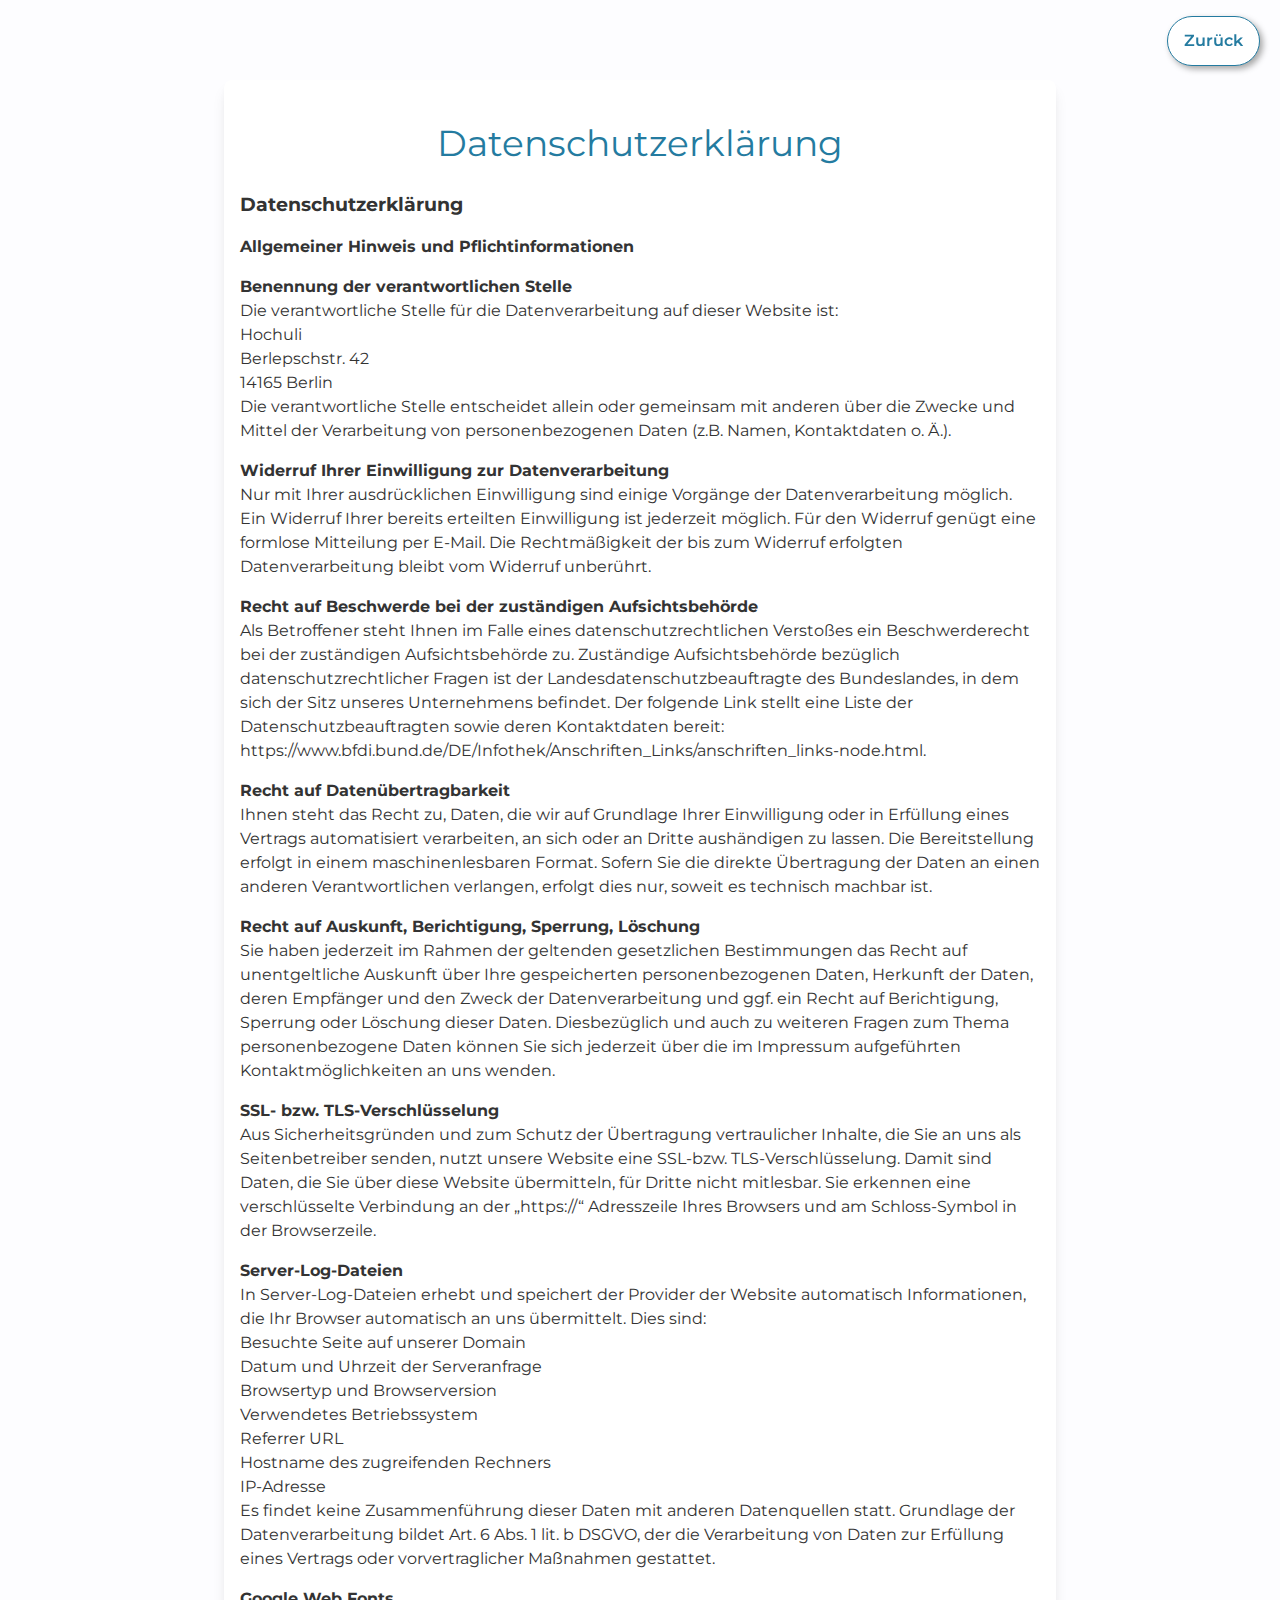
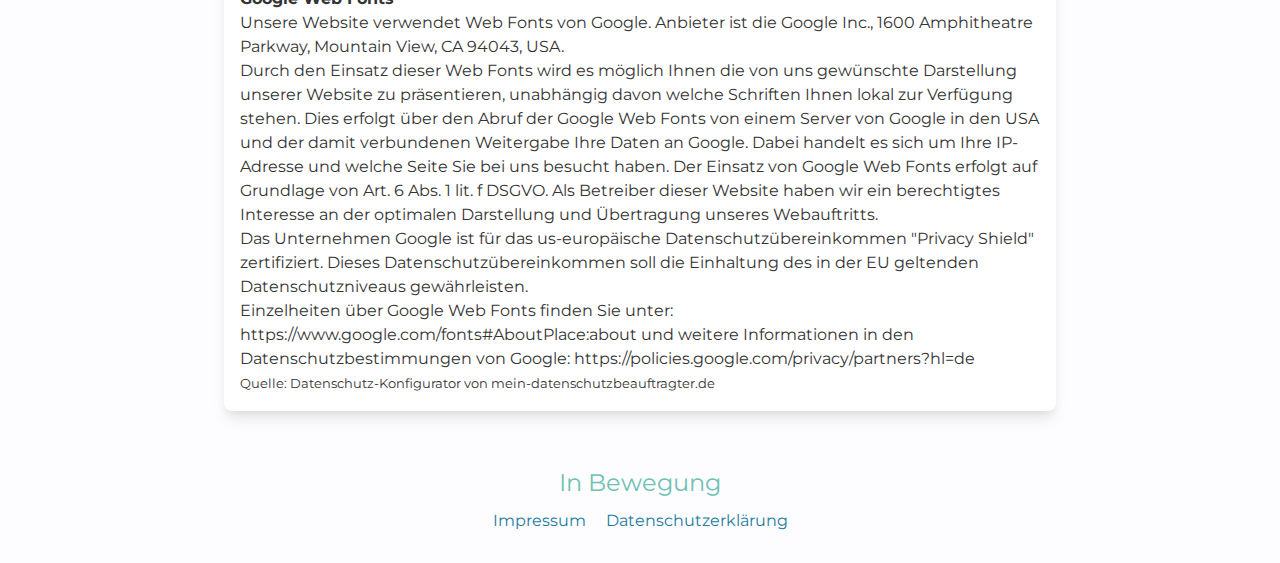
<file: datenschutz.html>
<!DOCTYPE html>
<html>
  <head>
    <meta charset="utf-8" />
    <meta name="viewport" content="width=device-width, initial-scale=1" />

    <!-- Favicons -->
    <link href="img/favicon_red.png" rel="icon" />

    <!-- Google Fonts -->
    <link
      href="https://fonts.googleapis.com/css?family=Montserrat&display=swap"
      rel="stylesheet"
    />

    <!-- CSS -->
    <!--   <link rel="stylesheet" href="https://cdnjs.cloudflare.com/ajax/libs/animate.css/3.7.2/animate.min.css"> -->
    <link
      rel="stylesheet"
      href="https://use.fontawesome.com/releases/v5.7.2/css/all.css"
      integrity="sha384-fnmOCqbTlWIlj8LyTjo7mOUStjsKC4pOpQbqyi7RrhN7udi9RwhKkMHpvLbHG9Sr"
      crossorigin="anonymous"
    />

    <script type="text/javascript" src="js/wow.js"></script>
    <link href="css/animate.css" rel="stylesheet" type="text/css" />

    <script type="text/javascript" src="js/jquery.1.8.3.min.js"></script>
    <script type="text/javascript" src="js/jquery.easing.1.3.js"></script>
    <script type="text/javascript" src="js/jquery-scrolltofixed.js"></script>

    <!-- Main Stylesheet File -->
    <link rel="stylesheet" href="css/main.css" />
    <link href="css/project.css" rel="stylesheet" />

    <title>In Bewegung</title>
  </head>

  <body>
    <!-- Navbar -->

    <nav
      id="header"
      class="fixed w-full z-30 top-0 text-transparent bg-transparent"
    >
      <div
        class="w-full container mx-auto flex items-center justify-end mt-4 pr-5"
      >
        <a
          href="index.html"
          class="bg-white text-ib-blue font-semibold py-3 px-4 rounded-full border border-ib-blue shadow-custom"
          >Zurück
        </a>
      </div>
    </nav>

    <div class="h-20"></div>

    <section id="datenschutz-section">
      <div class="container mx-auto px-4">
        <div
          id="service_list_card"
          class="md:w-2/3 mx-auto mb-6 bg-white rounded-lg shadow-lg py-4"
        >
          <div class="text-center text-lg md:text-4xl my-5 text-ib-blue">
            Datenschutzerklärung
          </div>
          <div class="px-4 text-sm md:text-base">
            <p class="mt-4">
              <strong><big>Datenschutzerklärung</big></strong>
            </p>
            <p class="mt-4">
              <strong>Allgemeiner Hinweis und Pflichtinformationen</strong>
            </p>
            <p class="mt-4">
              <strong>Benennung der verantwortlichen Stelle</strong>
            </p>
            <p>
              Die verantwortliche Stelle für die Datenverarbeitung auf dieser
              Website ist:
            </p>
            <p>
              <span id="s3-t-ansprechpartner">Hochuli</span><br /><span
                id="s3-t-strasse"
                >Berlepschstr. 42</span
              ><br /><span id="s3-t-plz">14165</span>
              <span id="s3-t-ort">Berlin</span>
            </p>
            <p></p>
            <p>
              Die verantwortliche Stelle entscheidet allein oder gemeinsam mit
              anderen über die Zwecke und Mittel der Verarbeitung von
              personenbezogenen Daten (z.B. Namen, Kontaktdaten o. Ä.).
            </p>

            <p class="mt-4">
              <strong>Widerruf Ihrer Einwilligung zur Datenverarbeitung</strong>
            </p>
            <p>
              Nur mit Ihrer ausdrücklichen Einwilligung sind einige Vorgänge der
              Datenverarbeitung möglich. Ein Widerruf Ihrer bereits erteilten
              Einwilligung ist jederzeit möglich. Für den Widerruf genügt eine
              formlose Mitteilung per E-Mail. Die Rechtmäßigkeit der bis zum
              Widerruf erfolgten Datenverarbeitung bleibt vom Widerruf
              unberührt.
            </p>

            <p class="mt-4">
              <strong
                >Recht auf Beschwerde bei der zuständigen
                Aufsichtsbehörde</strong
              >
            </p>
            <p>
              Als Betroffener steht Ihnen im Falle eines datenschutzrechtlichen
              Verstoßes ein Beschwerderecht bei der zuständigen Aufsichtsbehörde
              zu. Zuständige Aufsichtsbehörde bezüglich datenschutzrechtlicher
              Fragen ist der Landesdatenschutzbeauftragte des Bundeslandes, in
              dem sich der Sitz unseres Unternehmens befindet. Der folgende Link
              stellt eine Liste der Datenschutzbeauftragten sowie deren
              Kontaktdaten bereit:
              <a
                href="https://www.bfdi.bund.de/DE/Infothek/Anschriften_Links/anschriften_links-node.html"
                target="_blank"
                >https://www.bfdi.bund.de/DE/Infothek/Anschriften_Links/anschriften_links-node.html</a
              >.
            </p>

            <p class="mt-4"><strong>Recht auf Datenübertragbarkeit</strong></p>
            <p>
              Ihnen steht das Recht zu, Daten, die wir auf Grundlage Ihrer
              Einwilligung oder in Erfüllung eines Vertrags automatisiert
              verarbeiten, an sich oder an Dritte aushändigen zu lassen. Die
              Bereitstellung erfolgt in einem maschinenlesbaren Format. Sofern
              Sie die direkte Übertragung der Daten an einen anderen
              Verantwortlichen verlangen, erfolgt dies nur, soweit es technisch
              machbar ist.
            </p>

            <p class="mt-4">
              <strong
                >Recht auf Auskunft, Berichtigung, Sperrung, Löschung</strong
              >
            </p>
            <p>
              Sie haben jederzeit im Rahmen der geltenden gesetzlichen
              Bestimmungen das Recht auf unentgeltliche Auskunft über Ihre
              gespeicherten personenbezogenen Daten, Herkunft der Daten, deren
              Empfänger und den Zweck der Datenverarbeitung und ggf. ein Recht
              auf Berichtigung, Sperrung oder Löschung dieser Daten.
              Diesbezüglich und auch zu weiteren Fragen zum Thema
              personenbezogene Daten können Sie sich jederzeit über die im
              Impressum aufgeführten Kontaktmöglichkeiten an uns wenden.
            </p>

            <p class="mt-4"><strong>SSL- bzw. TLS-Verschlüsselung</strong></p>
            <p>
              Aus Sicherheitsgründen und zum Schutz der Übertragung
              vertraulicher Inhalte, die Sie an uns als Seitenbetreiber senden,
              nutzt unsere Website eine SSL-bzw. TLS-Verschlüsselung. Damit sind
              Daten, die Sie über diese Website übermitteln, für Dritte nicht
              mitlesbar. Sie erkennen eine verschlüsselte Verbindung an der
              „https://“ Adresszeile Ihres Browsers und am Schloss-Symbol in der
              Browserzeile.
            </p>

            <p class="mt-4"><strong>Server-Log-Dateien</strong></p>
            <p>
              In Server-Log-Dateien erhebt und speichert der Provider der
              Website automatisch Informationen, die Ihr Browser automatisch an
              uns übermittelt. Dies sind:
            </p>
            <ul>
              <li>Besuchte Seite auf unserer Domain</li>
              <li>Datum und Uhrzeit der Serveranfrage</li>
              <li>Browsertyp und Browserversion</li>
              <li>Verwendetes Betriebssystem</li>
              <li>Referrer URL</li>
              <li>Hostname des zugreifenden Rechners</li>
              <li>IP-Adresse</li>
            </ul>
            <p>
              Es findet keine Zusammenführung dieser Daten mit anderen
              Datenquellen statt. Grundlage der Datenverarbeitung bildet Art. 6
              Abs. 1 lit. b DSGVO, der die Verarbeitung von Daten zur Erfüllung
              eines Vertrags oder vorvertraglicher Maßnahmen gestattet.
            </p>

            <p class="mt-4"><strong>Google Web Fonts</strong></p>
            <p>
              Unsere Website verwendet Web Fonts von Google. Anbieter ist die
              Google Inc., 1600 Amphitheatre Parkway, Mountain View, CA 94043,
              USA.
            </p>
            <p>
              Durch den Einsatz dieser Web Fonts wird es möglich Ihnen die von
              uns gewünschte Darstellung unserer Website zu präsentieren,
              unabhängig davon welche Schriften Ihnen lokal zur Verfügung
              stehen. Dies erfolgt über den Abruf der Google Web Fonts von einem
              Server von Google in den USA und der damit verbundenen Weitergabe
              Ihre Daten an Google. Dabei handelt es sich um Ihre IP-Adresse und
              welche Seite Sie bei uns besucht haben. Der Einsatz von Google Web
              Fonts erfolgt auf Grundlage von Art. 6 Abs. 1 lit. f DSGVO. Als
              Betreiber dieser Website haben wir ein berechtigtes Interesse an
              der optimalen Darstellung und Übertragung unseres Webauftritts.
            </p>
            <p>
              Das Unternehmen Google ist für das us-europäische
              Datenschutzübereinkommen "Privacy Shield" zertifiziert. Dieses
              Datenschutzübereinkommen soll die Einhaltung des in der EU
              geltenden Datenschutzniveaus gewährleisten.
            </p>
            <p>
              Einzelheiten über Google Web Fonts finden Sie unter:
              <a href="https://www.google.com/fonts#AboutPlace:about"
                >https://www.google.com/fonts#AboutPlace:about</a
              >
              und weitere Informationen in den Datenschutzbestimmungen von
              Google:
              <a href="https://policies.google.com/privacy/partners?hl=de"
                >https://policies.google.com/privacy/partners?hl=de</a
              >
            </p>
            <p>
              <small
                >Quelle: Datenschutz-Konfigurator von
                <a
                  href="http://www.mein-datenschutzbeauftragter.de"
                  target="_blank"
                  >mein-datenschutzbeauftragter.de</a
                ></small
              >
            </p>
          </div>
        </div>
      </div>
    </section>

    <footer id="footer" class="w-full">
      <div class="h-32 bg-transparent flex items-center justify-center">
        <div>
          <p class="text-center text-ib-lblue text-xl md:text-2xl mb-2">
            In Bewegung
          </p>
          <a
            href="impressum.html"
            class="text-center text-ib-blue text-s md:text-s mx-2"
            >Impressum</a
          >
          <a
            href="datenschutz.html"
            class="text-center text-ib-blue text-s md:text-s mx-2 mb-2"
            >Datenschutzerklärung</a
          >
        </div>
      </div>
    </footer>

    <script type="text/javascript">
      $(window).load(function () {
        console.log("asd");
        $("#navAction, .servicelink").bind("click", function (event) {
          var $anchor = $(this);

          $("html, body")
            .stop()
            .animate(
              {
                scrollTop: $($anchor.attr("href")).offset().top - 50,
              },
              1500,
              "easeOutQuad"
            );

          // if you don't want to use the easing effects:
          // $('html, body').stop().animate({
          //   scrollTop: $($anchor.attr('href')).offset().top
          // }, 1000);

          if ($(window).width() < 768) {
            $(".main-nav").hide();
          }
          event.preventDefault();
        });
      });
    </script>

    <script>
      new WOW().init();

      var scrollpos = window.scrollY;
      var header = document.getElementById("header");
      var navcontent = document.getElementById("nav-content");
      var navaction = document.querySelectorAll("#navAction");
      var shadow = document.getElementById("shadow");
      var brandname = document.getElementById("brandname");
      var toToggle = document.querySelectorAll(".toggleColour");

      function changeName(employee) {
        var emp_btn = document.querySelectorAll(".emp_btn");
        for (var i = 0; i < emp_btn.length; i++) {
          emp_btn[i].classList.remove("text-ib-red");
        }
        employee.classList.add("text-ib-red");
        document.getElementById("emp_name").innerHTML = employee.id;
        var emp_card = document.getElementById("emp_card");
        emp_card.classList.add("animated");
        emp_card.classList.add("faster");
        emp_card.classList.add("fadeInLeft");
        setTimeout(function () {
          emp_card.classList.remove("animated");
          emp_card.classList.remove("fadeInLeft");
          emp_card.classList.remove("faster");
        }, 1000);
        console.log(emp_image);
      }
    </script>
  </body>
</html>
</file>
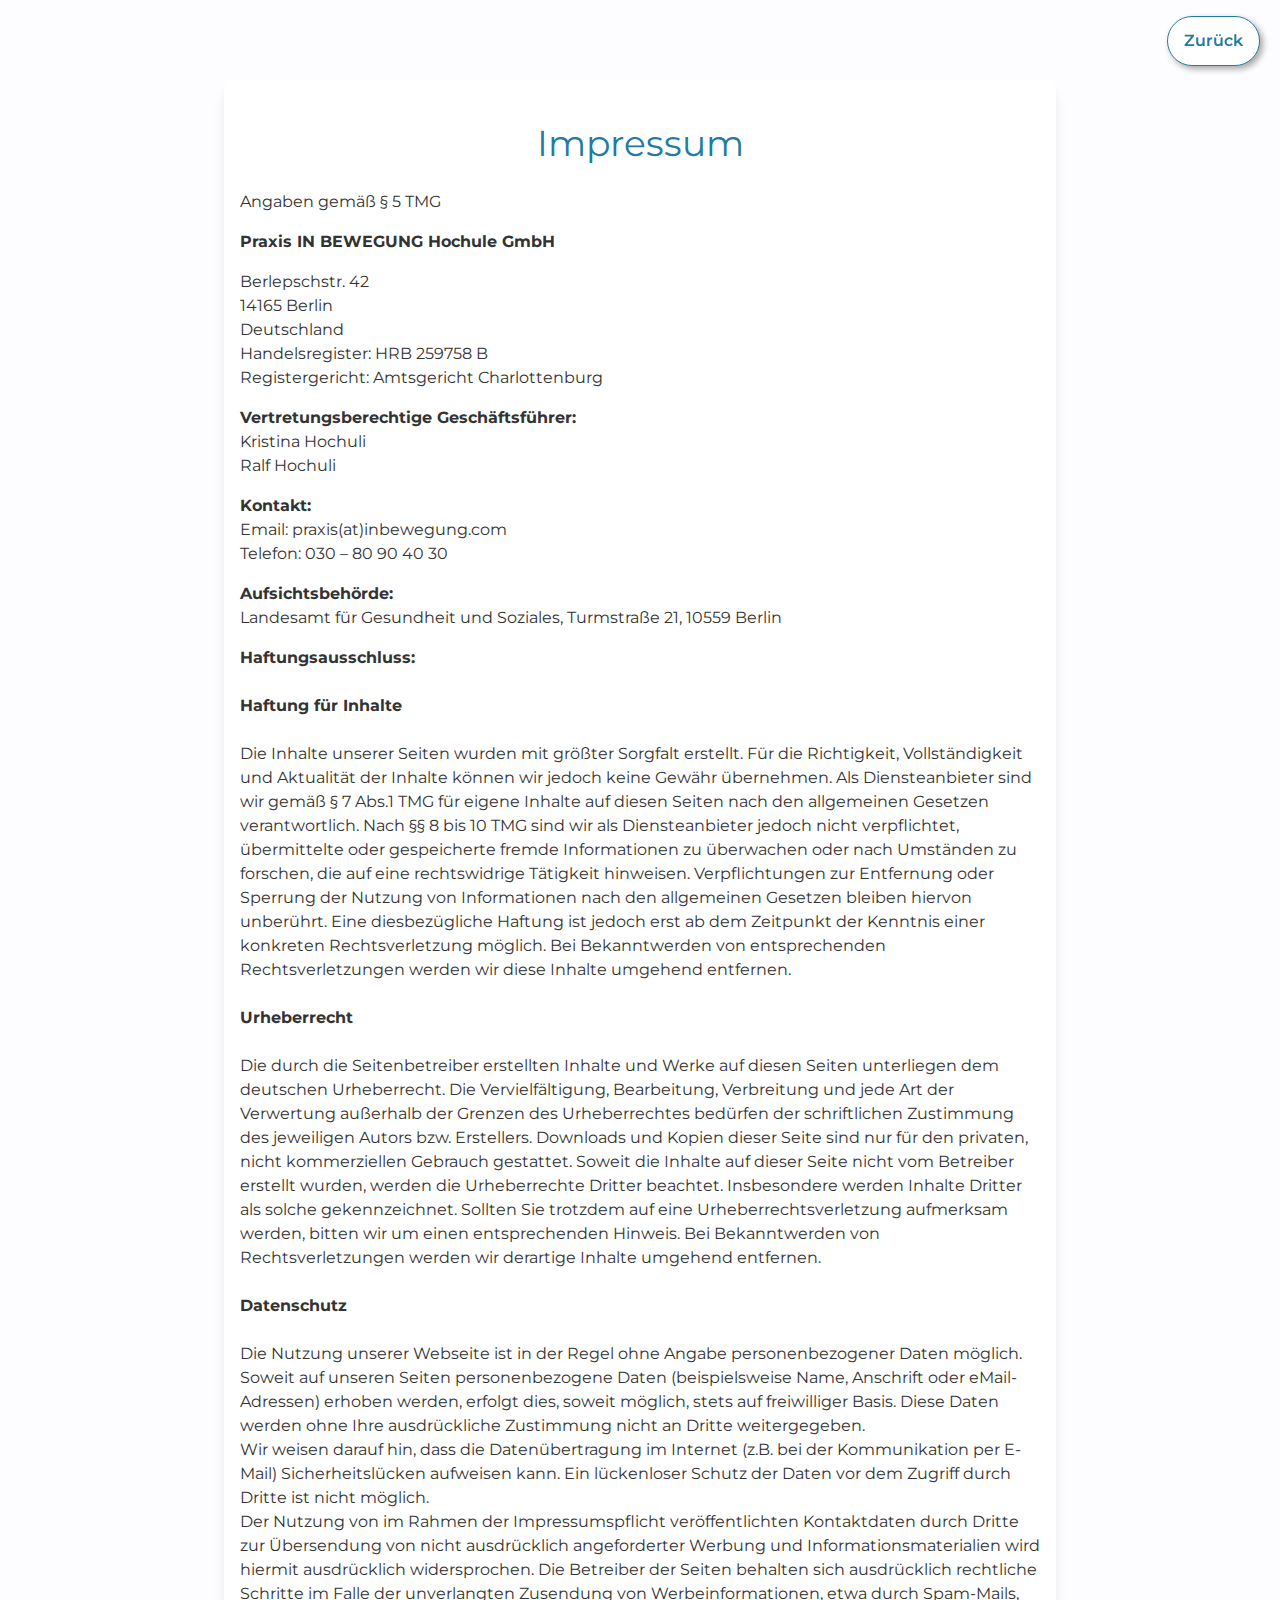
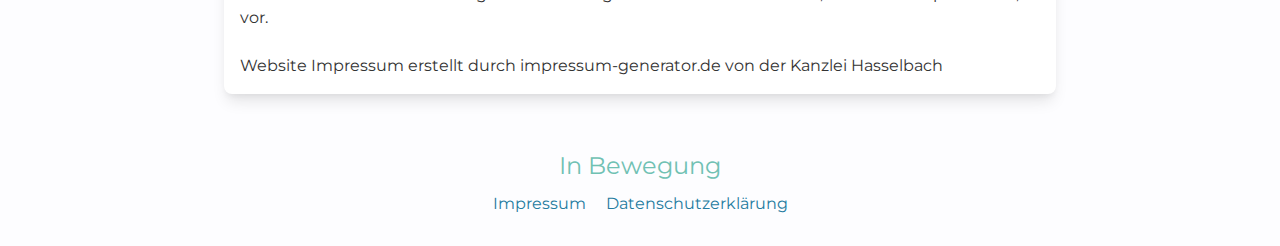
<file: impressum.html>
<!DOCTYPE html>
<html>
  <head>
    <meta charset="utf-8" />
    <meta name="viewport" content="width=device-width, initial-scale=1" />

    <!-- Favicons -->
    <link href="img/favicon_red.png" rel="icon" />

    <!-- Google Fonts -->
    <link
      href="https://fonts.googleapis.com/css?family=Montserrat&display=swap"
      rel="stylesheet"
    />

    <!-- CSS -->
    <!--   <link rel="stylesheet" href="https://cdnjs.cloudflare.com/ajax/libs/animate.css/3.7.2/animate.min.css"> -->
    <link
      rel="stylesheet"
      href="https://use.fontawesome.com/releases/v5.7.2/css/all.css"
      integrity="sha384-fnmOCqbTlWIlj8LyTjo7mOUStjsKC4pOpQbqyi7RrhN7udi9RwhKkMHpvLbHG9Sr"
      crossorigin="anonymous"
    />

    <script type="text/javascript" src="js/wow.js"></script>
    <link href="css/animate.css" rel="stylesheet" type="text/css" />

    <script type="text/javascript" src="js/jquery.1.8.3.min.js"></script>
    <script type="text/javascript" src="js/jquery.easing.1.3.js"></script>
    <script type="text/javascript" src="js/jquery-scrolltofixed.js"></script>

    <!-- Main Stylesheet File -->
    <link rel="stylesheet" href="css/main.css" />
    <link href="css/project.css" rel="stylesheet" />

    <title>In Bewegung</title>
  </head>

  <body>
    <!-- Navbar -->

    <nav
      id="header"
      class="fixed w-full z-30 top-0 text-transparent bg-transparent"
    >
      <div
        class="w-full container mx-auto flex items-center justify-end mt-4 pr-5"
      >
        <a
          href="index.html"
          class="bg-white text-ib-blue font-semibold py-3 px-4 rounded-full border border-ib-blue shadow-custom"
          >Zurück
        </a>
      </div>
    </nav>

    <div class="h-20"></div>

    <section id="datenschutz-section">
      <div class="container mx-auto px-4">
        <div
          id="service_list_card"
          class="md:w-2/3 mx-auto mb-6 bg-white rounded-lg shadow-lg py-4"
        >
          <div class="text-center text-lg md:text-4xl my-5 text-ib-blue">
            Impressum
          </div>
          <div class="px-4 text-sm md:text-base">
            <div class="impressum">
              <p class="mt-4">Angaben gemäß § 5 TMG</p>
              <p class="mt-4">
                <strong>Praxis IN BEWEGUNG Hochule GmbH</strong><br />
              </p>
              <p class="mt-4">
                Berlepschstr. 42<br />
                14165 Berlin <br />
                Deutschland <br />
              </p>
              <p>Handelsregister: HRB 259758 B</p>
              <p>Registergericht: Amtsgericht Charlottenburg</p>
              <p class="mt-4">
                <strong>Vertretungsberechtige Geschäftsführer:</strong> <br />
              </p>

              <p>Kristina Hochuli</p>
              <p>Ralf Hochuli</p>
              <p class="mt-4">
                <strong>Kontakt:</strong> <br />
              </p>
              <p>Email: praxis(at)inbewegung.com</p>
              <p>Telefon: 030 – 80 90 40 30</p>
              <p class="mt-4">
                <strong>Aufsichtsbehörde:</strong><br />
                Landesamt für Gesundheit und Soziales, Turmstraße 21, 10559
                Berlin<br />
              </p>
              <p class="mt-4">
                <strong>Haftungsausschluss: </strong><br /><br /><strong
                  >Haftung für Inhalte</strong
                ><br /><br />
                Die Inhalte unserer Seiten wurden mit größter Sorgfalt erstellt.
                Für die Richtigkeit, Vollständigkeit und Aktualität der Inhalte
                können wir jedoch keine Gewähr übernehmen. Als Diensteanbieter
                sind wir gemäß § 7 Abs.1 TMG für eigene Inhalte auf diesen
                Seiten nach den allgemeinen Gesetzen verantwortlich. Nach §§ 8
                bis 10 TMG sind wir als Diensteanbieter jedoch nicht
                verpflichtet, übermittelte oder gespeicherte fremde
                Informationen zu überwachen oder nach Umständen zu forschen, die
                auf eine rechtswidrige Tätigkeit hinweisen. Verpflichtungen zur
                Entfernung oder Sperrung der Nutzung von Informationen nach den
                allgemeinen Gesetzen bleiben hiervon unberührt. Eine
                diesbezügliche Haftung ist jedoch erst ab dem Zeitpunkt der
                Kenntnis einer konkreten Rechtsverletzung möglich. Bei
                Bekanntwerden von entsprechenden Rechtsverletzungen werden wir
                diese Inhalte umgehend entfernen.<br /><br /><strong
                  >Urheberrecht</strong
                ><br /><br />
                Die durch die Seitenbetreiber erstellten Inhalte und Werke auf
                diesen Seiten unterliegen dem deutschen Urheberrecht. Die
                Vervielfältigung, Bearbeitung, Verbreitung und jede Art der
                Verwertung außerhalb der Grenzen des Urheberrechtes bedürfen der
                schriftlichen Zustimmung des jeweiligen Autors bzw. Erstellers.
                Downloads und Kopien dieser Seite sind nur für den privaten,
                nicht kommerziellen Gebrauch gestattet. Soweit die Inhalte auf
                dieser Seite nicht vom Betreiber erstellt wurden, werden die
                Urheberrechte Dritter beachtet. Insbesondere werden Inhalte
                Dritter als solche gekennzeichnet. Sollten Sie trotzdem auf eine
                Urheberrechtsverletzung aufmerksam werden, bitten wir um einen
                entsprechenden Hinweis. Bei Bekanntwerden von Rechtsverletzungen
                werden wir derartige Inhalte umgehend entfernen.<br /><br /><strong
                  >Datenschutz</strong
                ><br /><br />
                Die Nutzung unserer Webseite ist in der Regel ohne Angabe
                personenbezogener Daten möglich. Soweit auf unseren Seiten
                personenbezogene Daten (beispielsweise Name, Anschrift oder
                eMail-Adressen) erhoben werden, erfolgt dies, soweit möglich,
                stets auf freiwilliger Basis. Diese Daten werden ohne Ihre
                ausdrückliche Zustimmung nicht an Dritte weitergegeben. <br />
                Wir weisen darauf hin, dass die Datenübertragung im Internet
                (z.B. bei der Kommunikation per E-Mail) Sicherheitslücken
                aufweisen kann. Ein lückenloser Schutz der Daten vor dem Zugriff
                durch Dritte ist nicht möglich. <br />
                Der Nutzung von im Rahmen der Impressumspflicht veröffentlichten
                Kontaktdaten durch Dritte zur Übersendung von nicht ausdrücklich
                angeforderter Werbung und Informationsmaterialien wird hiermit
                ausdrücklich widersprochen. Die Betreiber der Seiten behalten
                sich ausdrücklich rechtliche Schritte im Falle der unverlangten
                Zusendung von Werbeinformationen, etwa durch Spam-Mails, vor.<br />
              </p>
              <br />
              Website Impressum erstellt durch
              <a href="https://www.impressum-generator.de"
                >impressum-generator.de</a
              >
              von der
              <a href="https://www.kanzlei-hasselbach.de/"
                >Kanzlei Hasselbach</a
              >
            </div>
          </div>
        </div>
      </div>
    </section>

    <footer id="footer" class="w-full">
      <div class="h-32 bg-transparent flex items-center justify-center">
        <div>
          <p class="text-center text-ib-lblue text-xl md:text-2xl mb-2">
            In Bewegung
          </p>
          <a
            href="impressum.html"
            class="text-center text-ib-blue text-s md:text-s mx-2"
            >Impressum</a
          >
          <a
            href="datenschutz.html"
            class="text-center text-ib-blue text-s md:text-s mx-2 mb-2"
            >Datenschutzerklärung</a
          >
        </div>
      </div>
    </footer>

    <script type="text/javascript">
      $(window).load(function () {
        console.log("asd");
        $("#navAction, .servicelink").bind("click", function (event) {
          var $anchor = $(this);

          $("html, body")
            .stop()
            .animate(
              {
                scrollTop: $($anchor.attr("href")).offset().top - 50,
              },
              1500,
              "easeOutQuad"
            );

          if ($(window).width() < 768) {
            $(".main-nav").hide();
          }
          event.preventDefault();
        });
      });
    </script>

    <script>
      new WOW().init();
      var scrollpos = window.scrollY;
      var header = document.getElementById("header");
      var navcontent = document.getElementById("nav-content");
      var navaction = document.querySelectorAll("#navAction");
      var shadow = document.getElementById("shadow");
      var brandname = document.getElementById("brandname");
      var toToggle = document.querySelectorAll(".toggleColour");

      function changeName(employee) {
        var emp_btn = document.querySelectorAll(".emp_btn");
        for (var i = 0; i < emp_btn.length; i++) {
          emp_btn[i].classList.remove("text-ib-red");
        }
        employee.classList.add("text-ib-red");
        document.getElementById("emp_name").innerHTML = employee.id;
        var emp_card = document.getElementById("emp_card");
        emp_card.classList.add("animated");
        emp_card.classList.add("faster");
        emp_card.classList.add("fadeInLeft");
        setTimeout(function () {
          emp_card.classList.remove("animated");
          emp_card.classList.remove("fadeInLeft");
          emp_card.classList.remove("faster");
        }, 1000);
        console.log(emp_image);
      }
    </script>
  </body>
</html>
</file>
<file: css/project.css>
/*color pallette*/

/*#247ba0 blue*/
/*#70c1b3 lught blue*/
/*#b2dbbf lighter blue*/
/*#f3ffbd beige*/
/*#ff1654 red*/

body {
  background-color: #fdfdff;
  color: #333;
  font-family: 'Montserrat', sans-serif;
  -webkit-background-size: cover;
  background-size: cover;
  background-position: center center;
}

.header{
  transition: all 0.5s ease;
}

.wrapper p{
	animation-delay: 2s;
	display: inline-block;
}

.wrapper img{
  animation-delay: 2s;
}

.wrapper i{
	animation-delay: 2.5s;
}

.text-area span{
	display: inline-block;
}

.animation-area span:nth-of-type(1){
	animation-delay: 0.5s;
}
.animation-area span:nth-of-type(2){
	animation-delay: 0.6s;
}
.animation-area span:nth-of-type(4){
	animation-delay: 0.7s;
}
.animation-area span:nth-of-type(5){
	animation-delay: 0.8s;
}
.animation-area span:nth-of-type(6){
	animation-delay: 0.9s;
}
.animation-area span:nth-of-type(7){
	animation-delay: 1s;
}
.animation-area span:nth-of-type(8){
	animation-delay: 1.1s;
}
.animation-area span:nth-of-type(9){
	animation-delay: 1.2s;
}
.animation-area span:nth-of-type(10){
	animation-delay: 1.3s;
}
.animation-area span:nth-of-type(11){
	animation-delay: 1.4s;
}

.animation-area img{
	animation-delay: 0s;
}

.nav-height{
	height: 4.5rem;
}

.collapsible {
  cursor: pointer;
}

.content {
  max-height: 0;
  overflow: hidden;
  transition: max-height 0.2s ease-out;
}

.dickes-b {
  /*animation: bounce 5s infinite;*/
  transform: rotate(-10deg);
}

@keyframes bounce{
  0% {
    transform: translateY(0px);
  }
  5% {
    transform: translateY(-10px);
  }
  10% {
    transform: translateY(0px);
  }
  15% {
    transform: translateY(-3px);
  }
    20% {
    transform: translateY(0px);
  }
  100% {
    transform: translateY(0px);
  }
}

.h-28 {
	height: 7rem;
}
.box {
  position: fixed;
  top: 40%;
  left: 55%;
  z-index: -1;
}

.wave {
  position: absolute;
  /*opacity: .4;*/
  width: 150vw;
  height: 135vw;
  border-radius: 50%;
}

@keyframes rotate {
  from { transform: rotate(0deg); }
  from { transform: rotate(360deg); }
}

.wave.-one {
  /*transform: rotate(80deg);*/
  animation: rotate 27000ms infinite linear;
  will-change: transform;
  /*background: rgb(251, 186, 0);*/
  background: rgb(255, 255, 102);
}

.wave.-two {
  /*transform: rotate(120deg);*/
  animation: rotate 23000ms infinite linear;
  will-change: transform;
  /*background: #70c1b3;*/
  background: rgb(204, 230, 255);
}

.wave.-three {
  animation: rotate 16000ms infinite linear;
  will-change: transform;
  background-color: #82c6e3; /*f3ffbd*/
}

.hellblau{
  background-color: #e6f5ff;
}

.shadow-custom {
box-shadow: 3px 3px 6px 0px rgba(166,166,166,1);
}

.shadow-custom:hover {
box-shadow: 1px 1px 2px 0px rgba(166,166,166,1);
}

.zoom {
  transition: transform .2s; /* Animation */
}

.zoom:hover {
    -moz-transform: translate(0px, -7px);
    -ms-transform: translate(0px, -7px);
    -o-transform: translate(0px, -7px);
    -webkit-transform: translate(0px, -7px);
    transform: translate(0px, -7px)
}

.h-services-mobile {
  height: 13rem;
}
</file>
